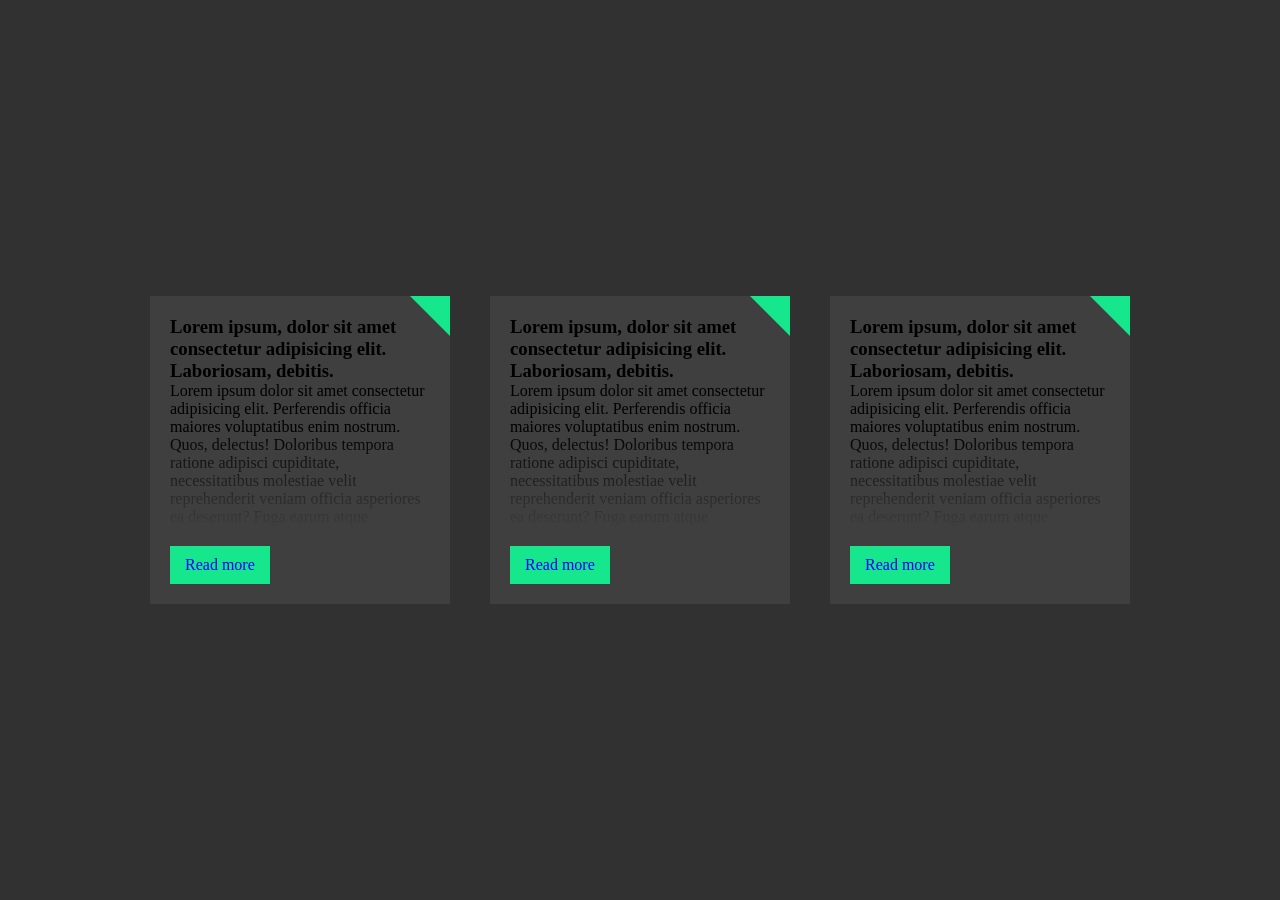
<file: readmore.html>
<!DOCTYPE html>
 <html lang="en">
 <head>
    <meta charset="UTF-8">
    <meta http-equiv="X-UA-Compatible" content="IE=edge">
    <meta name="viewport" content="width=device-width, initial-scale=1.0">
    <title>readmore</title>
    <link rel="stylesheet" href="css/readmorestyle.css">
 </head>
 <body>
    <div class="container">

        <div class="card">
           <div class="content">
            <h3>Lorem ipsum, dolor sit amet consectetur adipisicing elit. Laboriosam, debitis.</h3>
            <p>Lorem ipsum dolor sit amet consectetur adipisicing elit. Perferendis officia maiores voluptatibus enim nostrum. Quos, delectus! Doloribus tempora ratione adipisci cupiditate, necessitatibus molestiae velit reprehenderit veniam officia asperiores ea deserunt? Fuga earum atque aspernatur dolorem at asperiores possimus autem officiis quasi quas ad consequatur quam cumque molestiae ullam, consectetur quibusdam molestias laboriosam ipsam non? Laudantium.</p>
        </div>
        <a class="more"></a>
        </div>
        
  
        <div class="card">
           <div class="content">
            <h3>Lorem ipsum, dolor sit amet consectetur adipisicing elit. Laboriosam, debitis.</h3>
            <p>Lorem ipsum dolor sit amet consectetur adipisicing elit. Perferendis officia maiores voluptatibus enim nostrum. Quos, delectus! Doloribus tempora ratione adipisci cupiditate, necessitatibus molestiae velit reprehenderit veniam officia asperiores ea deserunt? Fuga earum atque aspernatur dolorem at asperiores possimus autem officiis quasi quas ad consequatur quam cumque molestiae ullam, consectetur quibusdam molestias laboriosam ipsam non? Laudantium.</p>
        </div>
        <a class="more"></a>
        </div>

   
        <div class="card">
           <div class="content">
            <h3>Lorem ipsum, dolor sit amet consectetur adipisicing elit. Laboriosam, debitis.</h3>
            <p>Lorem ipsum dolor sit amet consectetur adipisicing elit. Perferendis officia maiores voluptatibus enim nostrum. Quos, delectus! Doloribus tempora ratione adipisci cupiditate, necessitatibus molestiae velit reprehenderit veniam officia asperiores ea deserunt? Fuga earum atque aspernatur dolorem at asperiores possimus autem officiis quasi quas ad consequatur quam cumque molestiae ullam, consectetur quibusdam molestias laboriosam ipsam non? Laudantium.</p>
        </div>
        <a class="more"></a>
        </div>
    </div>
    <script>
        let more = document.querySelectorAll('.more');
        for(let i=0; i<more.length; i++){
            more[i].addEventListener('click',function(){
                more[i].parentNode.classList.toggle('active')
            })
        }
    </script>
 </body>
 </html>
</file>
<file: css/readmorestyle.css>
*{
    margin:0;
    padding:0;
    box-sizing: border-box;
}


body{
    display: flex;
    
    justify-content: center;
    align-items: center;
    min-height: 100vh;
    background: #313131;
}

.container{
    position: relative;
    display: flex;
    justify-content: center;
    align-items: center;
    width: 1200px;
    flex-wrap: wrap;
}


.container .card{
    position: relative;
    width: 300px;
    padding: 20px;
    margin: 20px;
    background: #3f3f3f;
}


.container .card::before{
    content: '';
    position: absolute;
    top: 0;
    right:0;
    border: 20px solid transparent;
    border-top: 20px solid #17e78c;
    border-right: 20px solid #17e78c;
}

.container .card.active::before{
    border-top: 20px solid blue;
    border-right: 20px solid blue;
}


.container .card .content{
    position: relative;
    height: 215px;
    overflow: hidden;
    transition: height 4s;

}


.container .card.active .content{
    height: 500px;
    
   
}



.container .card .content::before{
    content: '';
    position: absolute;
    bottom: 0;
    left: 0;
    width: 100%;
    height: 100px;
    background: linear-gradient(transparent,#3f3f3f);
    
    
}

.container .card.active .content::before{
    display:none ;
    
}



.container .card .more{
    position: relative;
    padding: 10px 15px;
    background: #17e78c;
    margin-top: 15px;
    display: inline-block;
    cursor: pointer;
    color: blue;
      
}




.container .card .more::before{
    content: 'Read more';
}

.container .card.active .more::before{
    content: 'Read Less';
}
</file>
